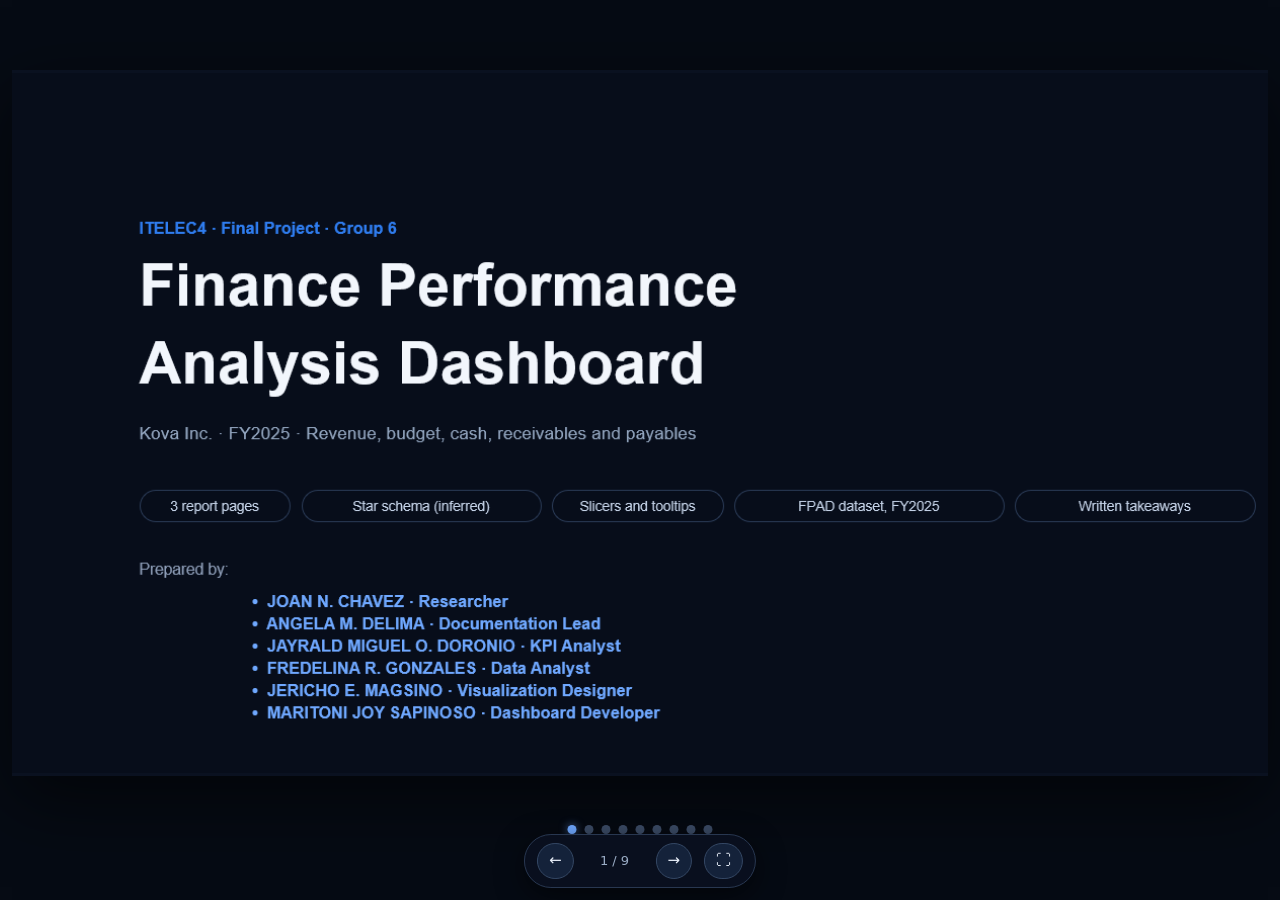
<file: wwwroot/presentation/index.html>
<!doctype html>
<html lang="en">
<head>
  <meta charset="utf-8">
  <meta name="viewport" content="width=device-width, initial-scale=1">
  <meta name="theme-color" content="#060b14">
  <link rel="icon" type="image/png" href="/favicon.png">
  <title>Group 6 | Finance Performance Analysis</title>
  <style>
    :root { color-scheme: dark; --bg:#060b14; --line:#283750; --text:#e9eff9; --muted:#9aacc5; --accent:#6fa8ff; }
    * { box-sizing:border-box; }
    html, body { width:100%; height:100%; margin:0; }
    body { overflow:hidden; background:var(--bg); color:var(--text); font:15px/1.45 "Segoe UI",system-ui,sans-serif; }
    #stage { position:fixed; inset:0; display:grid; place-items:center; padding:16px 12px 70px; }
    #deck { position:relative; width:min(calc(100vw - 24px), calc((100svh - 92px) * 16 / 9)); aspect-ratio:16/9; overflow:hidden; background:#0a1120; box-shadow:0 24px 72px #0009; }
    .slide { position:absolute; inset:0; display:none; align-items:center; justify-content:center; background:#0a1120; }
    .slide.active { display:flex; animation:appear .2s ease-out; }
    .slide img { display:block; width:100%; height:100%; object-fit:contain; }
    @keyframes appear { from { opacity:.55 } to { opacity:1 } }
    #controls { position:fixed; z-index:2; bottom:max(12px, env(safe-area-inset-bottom)); left:50%; transform:translateX(-50%); display:flex; align-items:center; gap:12px; padding:8px 12px; border:1px solid var(--line); border-radius:999px; background:#0a1120ed; box-shadow:0 8px 28px #0008; }
    button { min-width:36px; height:36px; padding:0 11px; border:1px solid #344764; border-radius:999px; background:#14223a; color:var(--text); font:inherit; cursor:pointer; }
    button:hover { border-color:var(--accent); background:#1a2b48; }
    button:focus-visible { outline:2px solid var(--accent); outline-offset:2px; }
    #counter { min-width:58px; text-align:center; color:var(--muted); font-variant-numeric:tabular-nums; font-size:13px; }
    #dots { position:fixed; left:50%; bottom:66px; z-index:2; display:flex; gap:8px; transform:translateX(-50%); }
    #dots button { width:9px; min-width:9px; height:9px; padding:0; border:0; background:#3a4a64; }
    #dots button[aria-current="true"] { background:var(--accent); box-shadow:0 0 9px #6fa8ff99; }
    .sr-only { position:absolute; width:1px; height:1px; padding:0; margin:-1px; overflow:hidden; clip:rect(0,0,0,0); white-space:nowrap; border:0; }
    @media (max-width:600px) {
      #stage { padding:8px 0 70px; }
      #deck { width:100vw; }
      #controls { gap:8px; padding:6px 9px; }
      button { min-width:34px; height:34px; }
      #dots { bottom:62px; gap:7px; }
    }
    @media (prefers-reduced-motion:reduce) { *,*::before,*::after { animation-duration:.01ms !important; } }
    @media print {
      html,body { height:auto; overflow:visible; background:#fff; }
      #stage { position:static; display:block; padding:0; }
      #deck { width:100%; height:auto; overflow:visible; box-shadow:none; }
      .slide,.slide.active { position:relative; display:flex; width:100%; aspect-ratio:16/9; break-after:page; page-break-after:always; }
      #controls,#dots { display:none; }
    }
  </style>
</head>
<body>
  <main id="stage" aria-label="Group 6 finance performance presentation">
    <div id="deck">
      <section class="slide" aria-label="Slide 1: Finance Performance Analysis Dashboard"><img src="images/01-title.png" alt="Finance Performance Analysis Dashboard title slide, Group 6"></section>
      <section class="slide" aria-label="Slide 2: Business problem"><img src="images/02-problem.png" alt="Business problem: revenue grows while the company still loses money"></section>
      <section class="slide" aria-label="Slide 3: Dashboard overview"><img src="images/03-overview.png" alt="Overview of the three interactive finance dashboards"></section>
      <section class="slide" aria-label="Slide 4: Star schema"><img src="images/04-schema.png" alt="Star schema and Power BI data model"></section>
      <section class="slide dashboard" aria-label="Slide 5: Executive Financial Health dashboard"><img src="images/05-executive.png" alt="Executive Financial Health dashboard with financial KPIs and monthly trends"></section>
      <section class="slide dashboard" aria-label="Slide 6: Profitability and Budget Analysis dashboard"><img src="images/06-profitability.png" alt="Profitability and Budget Analysis dashboard with department costs and budget variance"></section>
      <section class="slide dashboard" aria-label="Slide 7: Cash, Receivables and Payables dashboard"><img src="images/07-cash.png" alt="Cash, Receivables and Payables dashboard with aging, working capital and currency charts"></section>
      <section class="slide" aria-label="Slide 8: Recommendations"><img src="images/08-recommendations.png" alt="Recommendations for revenue targets, expense control, collections and cash monitoring"></section>
      <section class="slide" aria-label="Slide 9: Conclusion"><img src="images/09-conclusion.png" alt="Conclusion: consolidated financial view supports better decisions"></section>
    </div>
  </main>
  <nav id="dots" aria-label="Choose a slide"></nav>
  <div id="controls" aria-label="Presentation controls">
    <button id="previous" type="button" aria-label="Previous slide" title="Previous (←)">←</button>
    <span id="counter" aria-live="polite">1 / 9</span>
    <button id="next" type="button" aria-label="Next slide" title="Next (→)">→</button>
    <button id="fullscreen" type="button" aria-label="Toggle fullscreen" title="Fullscreen">⛶</button>
  </div>
  <script>
    (() => {
      const slides = [...document.querySelectorAll('.slide')];
      const dots = document.querySelector('#dots');
      const counter = document.querySelector('#counter');
      let current = 0;
      function show(index) {
        current = (index + slides.length) % slides.length;
        slides.forEach((slide, i) => {
          slide.classList.toggle('active', i === current);
          slide.setAttribute('aria-hidden', String(i !== current));
        });
        [...dots.children].forEach((dot, i) => dot.setAttribute('aria-current', String(i === current)));
        counter.textContent = `${current + 1} / ${slides.length}`;
      }
      slides.forEach((_, index) => {
        const dot = document.createElement('button');
        dot.type = 'button';
        dot.setAttribute('aria-label', `Go to slide ${index + 1}`);
        dot.addEventListener('click', () => show(index));
        dots.append(dot);
      });
      document.querySelector('#previous').addEventListener('click', () => show(current - 1));
      document.querySelector('#next').addEventListener('click', () => show(current + 1));
      document.querySelector('#fullscreen').addEventListener('click', async () => {
        if (!document.fullscreenElement) await document.documentElement.requestFullscreen?.();
        else await document.exitFullscreen?.();
      });
      document.addEventListener('keydown', event => {
        if (['ArrowRight', 'PageDown', ' '].includes(event.key)) { event.preventDefault(); show(current + 1); }
        if (['ArrowLeft', 'PageUp'].includes(event.key)) { event.preventDefault(); show(current - 1); }
        if (event.key === 'Home') show(0);
        if (event.key === 'End') show(slides.length - 1);
      });
      let touchStart = null;
      document.querySelector('#deck').addEventListener('touchstart', event => { touchStart = event.changedTouches[0].clientX; }, { passive:true });
      document.querySelector('#deck').addEventListener('touchend', event => {
        if (touchStart === null) return;
        const delta = event.changedTouches[0].clientX - touchStart;
        if (Math.abs(delta) > 48) show(current + (delta < 0 ? 1 : -1));
        touchStart = null;
      }, { passive:true });
      show(0);
    })();
  </script>
</body>
</html>
</file>
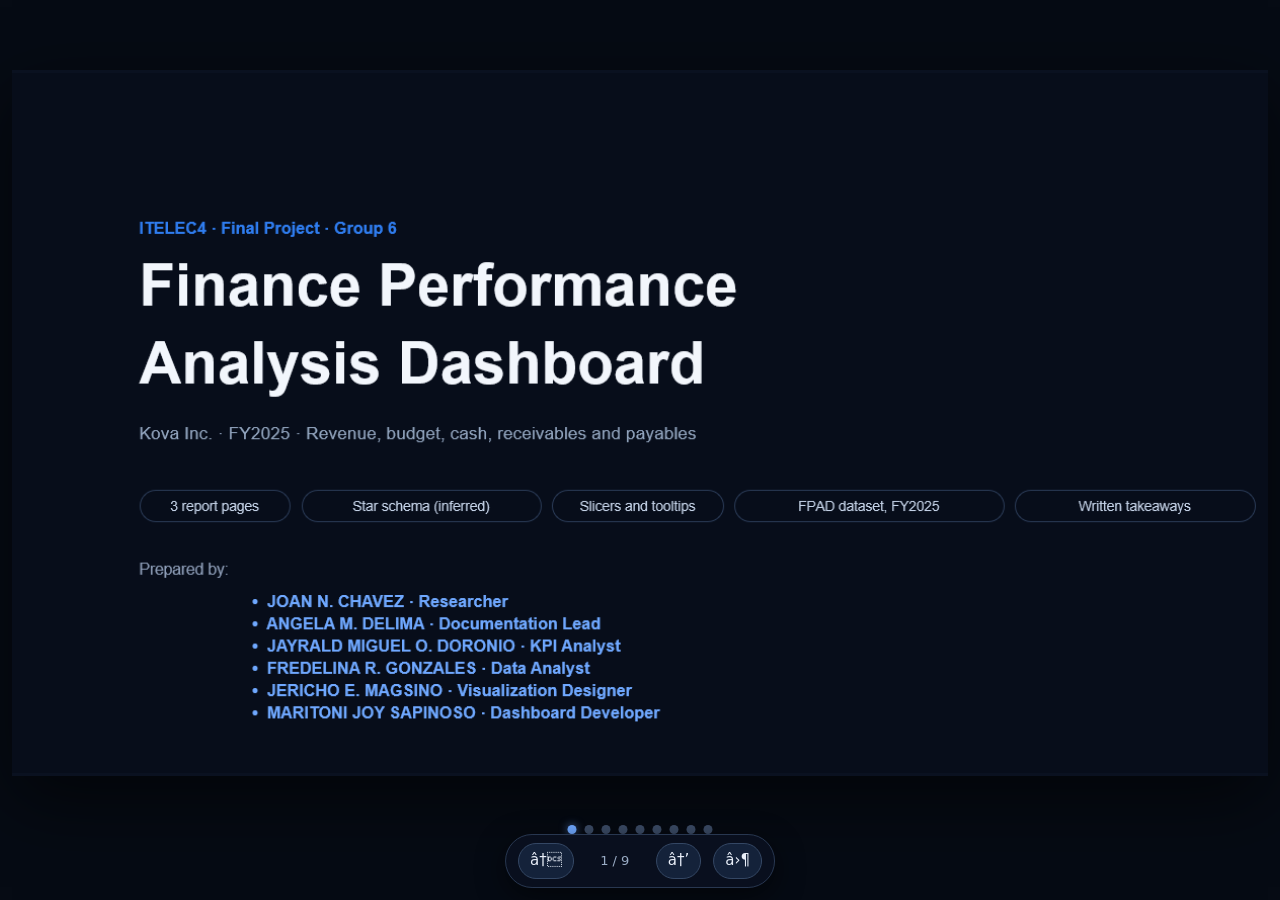
<file: Group06_BI_Presentation.html>
﻿<!doctype html>
<html lang="en">
<head>
  <meta charset="utf-8">
  <meta name="viewport" content="width=device-width, initial-scale=1">
  <meta name="theme-color" content="#060b14">
  <link rel="icon" type="image/png" href="/favicon.png">
  <title>Group 6 | Finance Performance Analysis</title>
  <style>
    :root { color-scheme: dark; --bg:#060b14; --line:#283750; --text:#e9eff9; --muted:#9aacc5; --accent:#6fa8ff; }
    * { box-sizing:border-box; }
    html, body { width:100%; height:100%; margin:0; }
    body { overflow:hidden; background:var(--bg); color:var(--text); font:15px/1.45 "Segoe UI",system-ui,sans-serif; }
    #stage { position:fixed; inset:0; display:grid; place-items:center; padding:16px 12px 70px; }
    #deck { position:relative; width:min(calc(100vw - 24px), calc((100svh - 92px) * 16 / 9)); aspect-ratio:16/9; overflow:hidden; background:#0a1120; box-shadow:0 24px 72px #0009; }
    .slide { position:absolute; inset:0; display:none; align-items:center; justify-content:center; background:#0a1120; }
    .slide.active { display:flex; animation:appear .2s ease-out; }
    .slide img { display:block; width:100%; height:100%; object-fit:contain; }
    @keyframes appear { from { opacity:.55 } to { opacity:1 } }
    #controls { position:fixed; z-index:2; bottom:max(12px, env(safe-area-inset-bottom)); left:50%; transform:translateX(-50%); display:flex; align-items:center; gap:12px; padding:8px 12px; border:1px solid var(--line); border-radius:999px; background:#0a1120ed; box-shadow:0 8px 28px #0008; }
    button { min-width:36px; height:36px; padding:0 11px; border:1px solid #344764; border-radius:999px; background:#14223a; color:var(--text); font:inherit; cursor:pointer; }
    button:hover { border-color:var(--accent); background:#1a2b48; }
    button:focus-visible { outline:2px solid var(--accent); outline-offset:2px; }
    #counter { min-width:58px; text-align:center; color:var(--muted); font-variant-numeric:tabular-nums; font-size:13px; }
    #dots { position:fixed; left:50%; bottom:66px; z-index:2; display:flex; gap:8px; transform:translateX(-50%); }
    #dots button { width:9px; min-width:9px; height:9px; padding:0; border:0; background:#3a4a64; }
    #dots button[aria-current="true"] { background:var(--accent); box-shadow:0 0 9px #6fa8ff99; }
    .sr-only { position:absolute; width:1px; height:1px; padding:0; margin:-1px; overflow:hidden; clip:rect(0,0,0,0); white-space:nowrap; border:0; }
    @media (max-width:600px) {
      #stage { padding:8px 0 70px; }
      #deck { width:100vw; }
      #controls { gap:8px; padding:6px 9px; }
      button { min-width:34px; height:34px; }
      #dots { bottom:62px; gap:7px; }
    }
    @media (prefers-reduced-motion:reduce) { *,*::before,*::after { animation-duration:.01ms !important; } }
    @media print {
      html,body { height:auto; overflow:visible; background:#fff; }
      #stage { position:static; display:block; padding:0; }
      #deck { width:100%; height:auto; overflow:visible; box-shadow:none; }
      .slide,.slide.active { position:relative; display:flex; width:100%; aspect-ratio:16/9; break-after:page; page-break-after:always; }
      #controls,#dots { display:none; }
    }
  </style>
</head>
<body>
  <main id="stage" aria-label="Group 6 finance performance presentation">
    <div id="deck">
      <section class="slide" aria-label="Slide 1: Finance Performance Analysis Dashboard"><img src="wwwroot/presentation/images/01-title.png" alt="Finance Performance Analysis Dashboard title slide, Group 6"></section>
      <section class="slide" aria-label="Slide 2: Business problem"><img src="wwwroot/presentation/images/02-problem.png" alt="Business problem: revenue grows while the company still loses money"></section>
      <section class="slide" aria-label="Slide 3: Dashboard overview"><img src="wwwroot/presentation/images/03-overview.png" alt="Overview of the three interactive finance dashboards"></section>
      <section class="slide" aria-label="Slide 4: Star schema"><img src="wwwroot/presentation/images/04-schema.png" alt="Star schema and Power BI data model"></section>
      <section class="slide dashboard" aria-label="Slide 5: Executive Financial Health dashboard"><img src="wwwroot/presentation/images/05-executive.png" alt="Executive Financial Health dashboard with financial KPIs and monthly trends"></section>
      <section class="slide dashboard" aria-label="Slide 6: Profitability and Budget Analysis dashboard"><img src="wwwroot/presentation/images/06-profitability.png" alt="Profitability and Budget Analysis dashboard with department costs and budget variance"></section>
      <section class="slide dashboard" aria-label="Slide 7: Cash, Receivables and Payables dashboard"><img src="wwwroot/presentation/images/07-cash.png" alt="Cash, Receivables and Payables dashboard with aging, working capital and currency charts"></section>
      <section class="slide" aria-label="Slide 8: Recommendations"><img src="wwwroot/presentation/images/08-recommendations.png" alt="Recommendations for revenue targets, expense control, collections and cash monitoring"></section>
      <section class="slide" aria-label="Slide 9: Conclusion"><img src="wwwroot/presentation/images/09-conclusion.png" alt="Conclusion: consolidated financial view supports better decisions"></section>
    </div>
  </main>
  <nav id="dots" aria-label="Choose a slide"></nav>
  <div id="controls" aria-label="Presentation controls">
    <button id="previous" type="button" aria-label="Previous slide" title="Previous (â†)">â†</button>
    <span id="counter" aria-live="polite">1 / 9</span>
    <button id="next" type="button" aria-label="Next slide" title="Next (â†’)">â†’</button>
    <button id="fullscreen" type="button" aria-label="Toggle fullscreen" title="Fullscreen">â›¶</button>
  </div>
  <script>
    (() => {
      const slides = [...document.querySelectorAll('.slide')];
      const dots = document.querySelector('#dots');
      const counter = document.querySelector('#counter');
      let current = 0;
      function show(index) {
        current = (index + slides.length) % slides.length;
        slides.forEach((slide, i) => {
          slide.classList.toggle('active', i === current);
          slide.setAttribute('aria-hidden', String(i !== current));
        });
        [...dots.children].forEach((dot, i) => dot.setAttribute('aria-current', String(i === current)));
        counter.textContent = `${current + 1} / ${slides.length}`;
      }
      slides.forEach((_, index) => {
        const dot = document.createElement('button');
        dot.type = 'button';
        dot.setAttribute('aria-label', `Go to slide ${index + 1}`);
        dot.addEventListener('click', () => show(index));
        dots.append(dot);
      });
      document.querySelector('#previous').addEventListener('click', () => show(current - 1));
      document.querySelector('#next').addEventListener('click', () => show(current + 1));
      document.querySelector('#fullscreen').addEventListener('click', async () => {
        if (!document.fullscreenElement) await document.documentElement.requestFullscreen?.();
        else await document.exitFullscreen?.();
      });
      document.addEventListener('keydown', event => {
        if (['ArrowRight', 'PageDown', ' '].includes(event.key)) { event.preventDefault(); show(current + 1); }
        if (['ArrowLeft', 'PageUp'].includes(event.key)) { event.preventDefault(); show(current - 1); }
        if (event.key === 'Home') show(0);
        if (event.key === 'End') show(slides.length - 1);
      });
      let touchStart = null;
      document.querySelector('#deck').addEventListener('touchstart', event => { touchStart = event.changedTouches[0].clientX; }, { passive:true });
      document.querySelector('#deck').addEventListener('touchend', event => {
        if (touchStart === null) return;
        const delta = event.changedTouches[0].clientX - touchStart;
        if (Math.abs(delta) > 48) show(current + (delta < 0 ? 1 : -1));
        touchStart = null;
      }, { passive:true });
      show(0);
    })();
  </script>
</body>
</html>
</file>
